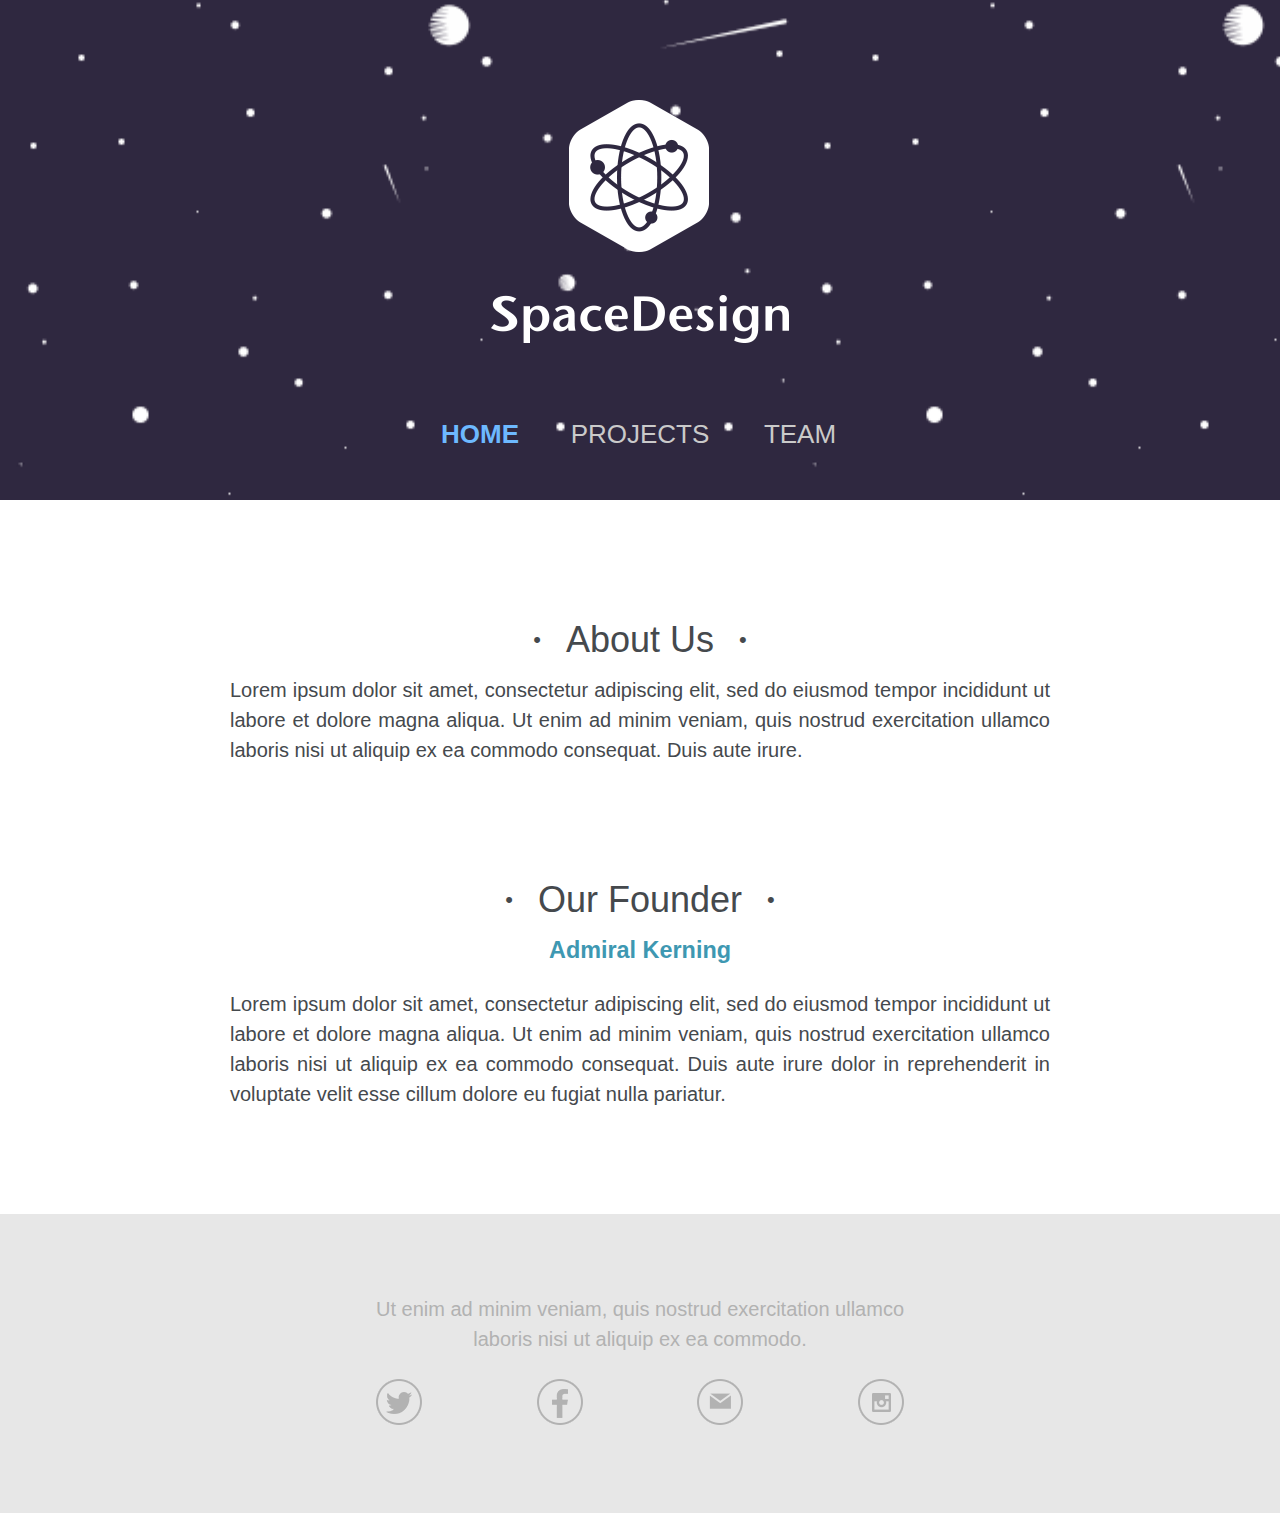
<file: home.html>
<!DOCTYPE html>

<html>

  <head>
    <meta charset="utf-8">
    <title>Space Design</title>
    <link rel="stylesheet" href="assets/css/master.css">
    <meta name="viewport" content="width=device-width, initial-scale=1">
  </head>

  <body>

    <header>

      <h1>
        <img src="assets/images/logo.png" alt="Nuclear Logo">
      </h1>

      <nav>
        <ul>
          <li><a class="active" href="#">Home</a></li><!--
          --><li><a href="projects.html">Projects</a></li><!--
          --><li><a href="team.html">Team</a></li>
        </ul>
      </nav>

    </header>

    <main>

      <div class="column">

        <article>

          <h2>About Us</h2>

          <p>
            Lorem ipsum dolor sit amet, consectetur adipiscing elit, sed do
            eiusmod tempor incididunt ut labore et dolore magna aliqua. Ut enim
            ad minim veniam, quis nostrud exercitation ullamco laboris nisi ut
            aliquip ex ea commodo consequat. Duis aute irure.
          </p>

        </article>

        <article>

          <h2>Our Founder</h2>

          <h3>Admiral Kerning</h3>

          <p>
            Lorem ipsum dolor sit amet, consectetur adipiscing elit, sed do
            eiusmod tempor incididunt ut labore et dolore magna aliqua. Ut enim
            ad minim veniam, quis nostrud exercitation ullamco laboris nisi ut
            aliquip ex ea commodo consequat. Duis aute irure dolor in
            reprehenderit in voluptate velit esse cillum dolore eu fugiat nulla
            pariatur.
          </p>

        </article>

      </div>

    </main>

    <footer>

      <div class="column">

        <p>
          Ut enim ad minim veniam, quis nostrud exercitation ullamco laboris nisi
          ut aliquip ex ea commodo.
        </p>

        <ul>
          <li><a class="twitter" href="#"></a></li><!--
          --><li><a class="facebook" href="#"></a></li><!--
          --><li><a class="email" href="#"></a></li><!--
          --><li><a class="instagram" href="#"></a></li>
        </ul>

      </div>

    </footer>

  </body>

</html>
</file>
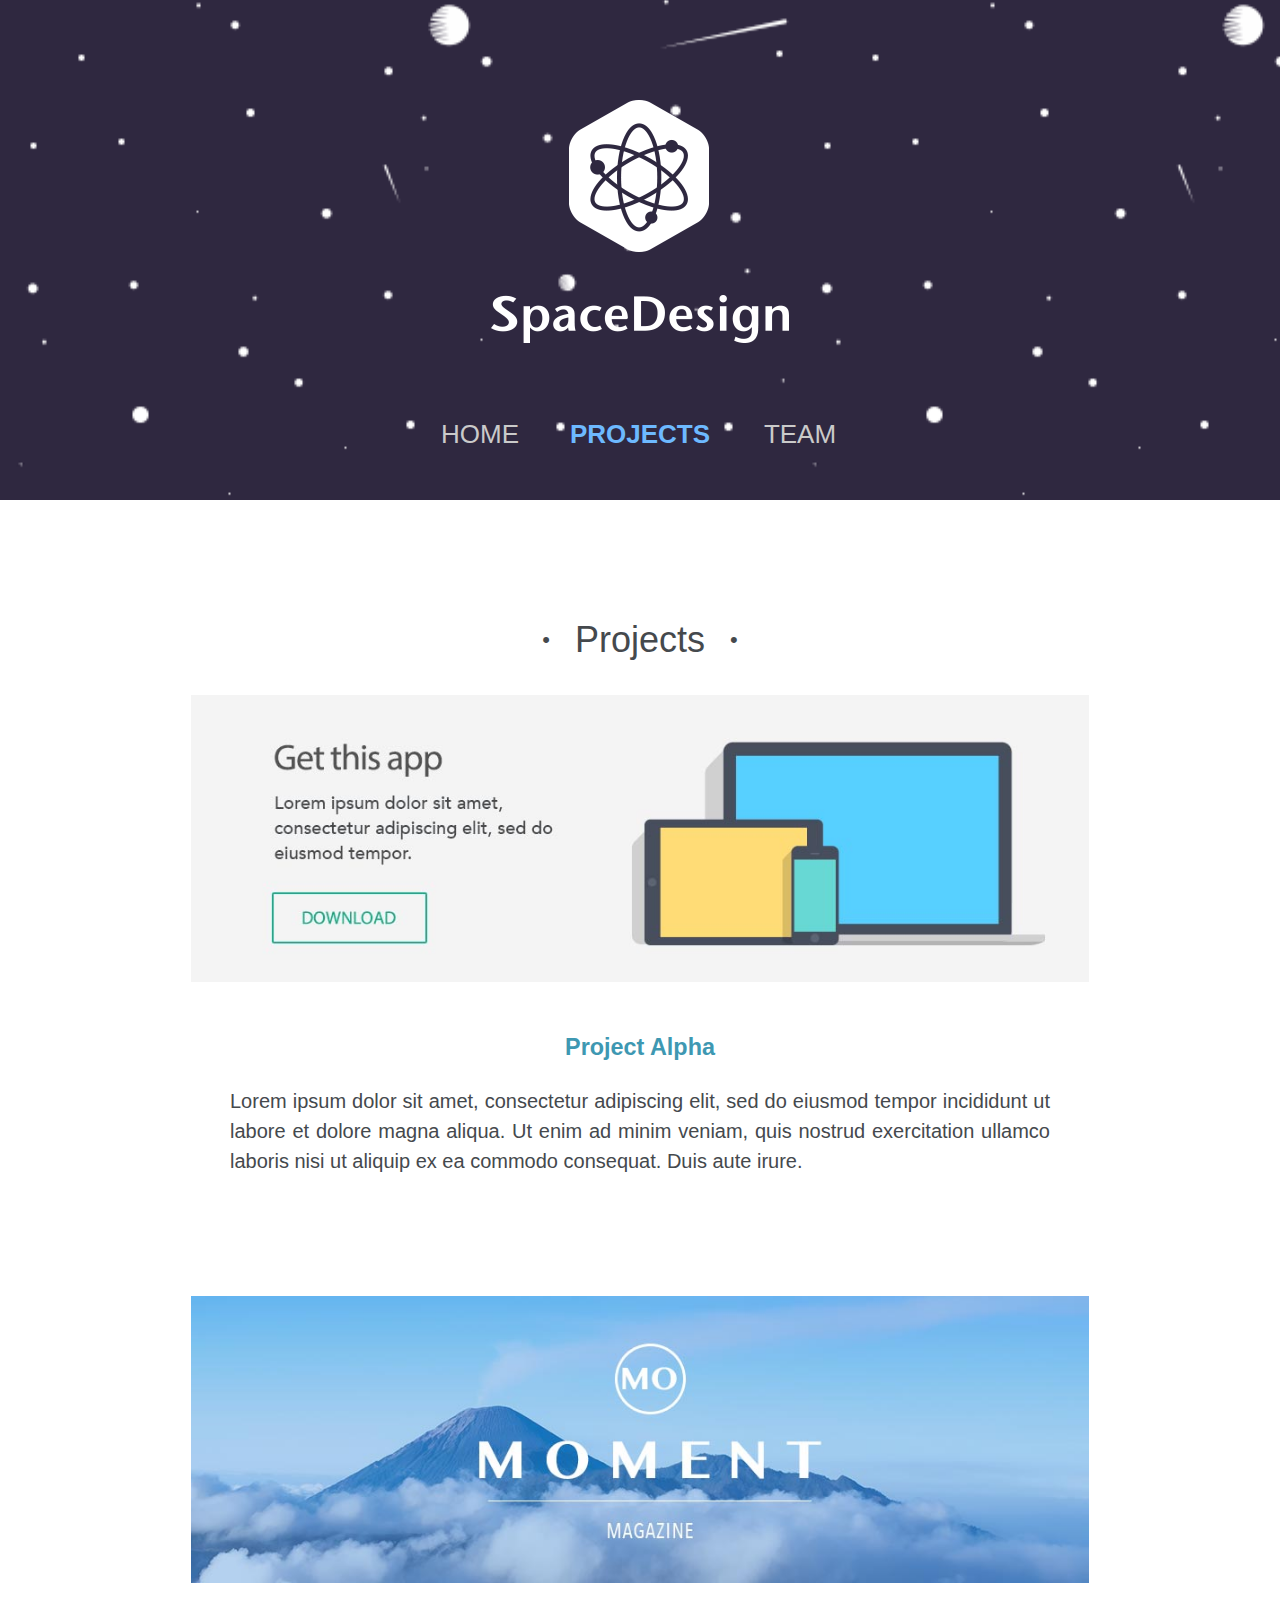
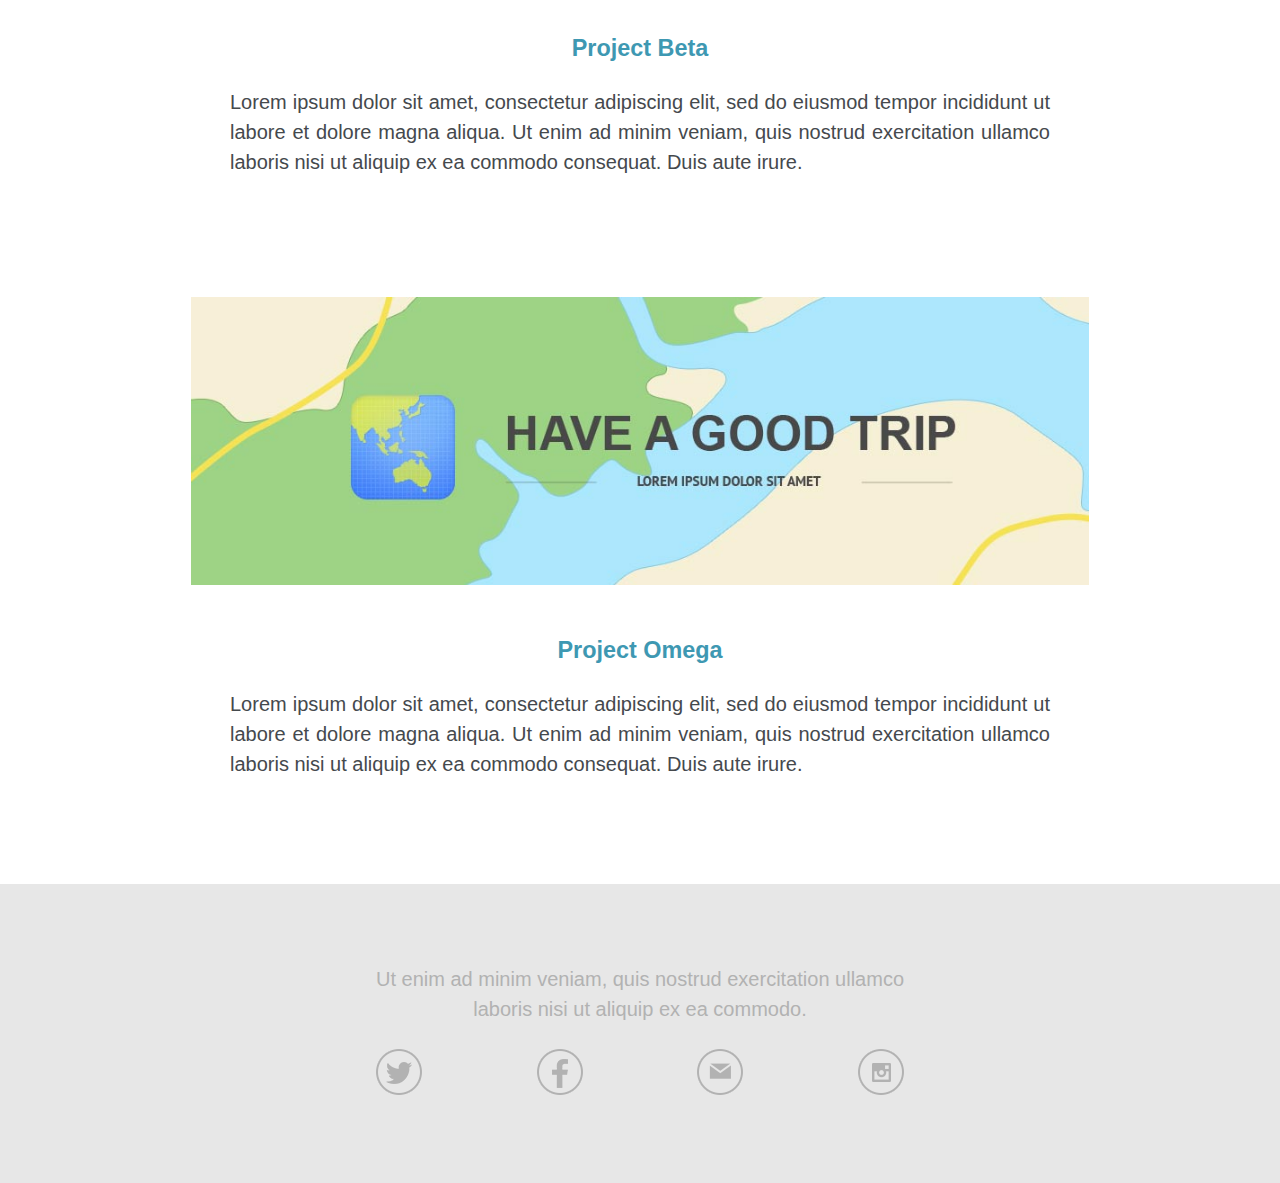
<file: projects.html>
<!DOCTYPE html>

<html>

  <head>
    <meta charset="utf-8">
    <title>Space Design</title>
    <link rel="stylesheet" href="assets/css/master.css">
    <meta name="viewport" content="width=device-width, initial-scale=1">
  </head>

  <body>

    <header>

      <h1>
        <img src="assets/images/logo.png" alt="Nuclear Logo">
      </h1>

      <nav>
        <ul>
          <li><a href="home.html">Home</a></li><!--
          --><li><a class="active" href="#">Projects</a></li><!--
          --><li><a href="team.html">Team</a></li>
        </ul>
      </nav>

    </header>

    <main class="projects">

      <div class="column">

        <h2>Projects</h2>

        <img src="assets/images/img_project_alpha.jpg" alt="Download something">

        <article>

          <h3>Project Alpha</h3>

          <p>
            Lorem ipsum dolor sit amet, consectetur adipiscing elit, sed do
            eiusmod tempor incididunt ut labore et dolore magna aliqua. Ut enim
            ad minim veniam, quis nostrud exercitation ullamco laboris nisi ut
            aliquip ex ea commodo consequat. Duis aute irure.
          </p>

        </article>

        <img class="projects" src="assets/images/img_project_beta.jpg" alt="Mountain vista">

        <article>

          <h3>Project Beta</h3>

          <p>
            Lorem ipsum dolor sit amet, consectetur adipiscing elit, sed do
            eiusmod tempor incididunt ut labore et dolore magna aliqua. Ut enim
            ad minim veniam, quis nostrud exercitation ullamco laboris nisi ut
            aliquip ex ea commodo consequat. Duis aute irure.
          </p>

        </article>

        <img class="projects" src="assets/images/img_project_omega.jpg" alt="Have a good trip map">

        <article>

          <h3>Project Omega</h3>

          <p>
            Lorem ipsum dolor sit amet, consectetur adipiscing elit, sed do
            eiusmod tempor incididunt ut labore et dolore magna aliqua. Ut enim
            ad minim veniam, quis nostrud exercitation ullamco laboris nisi ut
            aliquip ex ea commodo consequat. Duis aute irure.
          </p>

        </article>

      </div>

    </main>

    <footer>

      <div class="column">

        <p>
          Ut enim ad minim veniam, quis nostrud exercitation ullamco laboris nisi
          ut aliquip ex ea commodo.
        </p>

        <ul>
          <li><a class="twitter" href="#"></a></li><!--
          --><li><a class="facebook" href="#"></a></li><!--
          --><li><a class="email" href="#"></a></li><!--
          --><li><a class="instagram" href="#"></a></li>
        </ul>

      </div>

    </footer>

  </body>

</html>
</file>
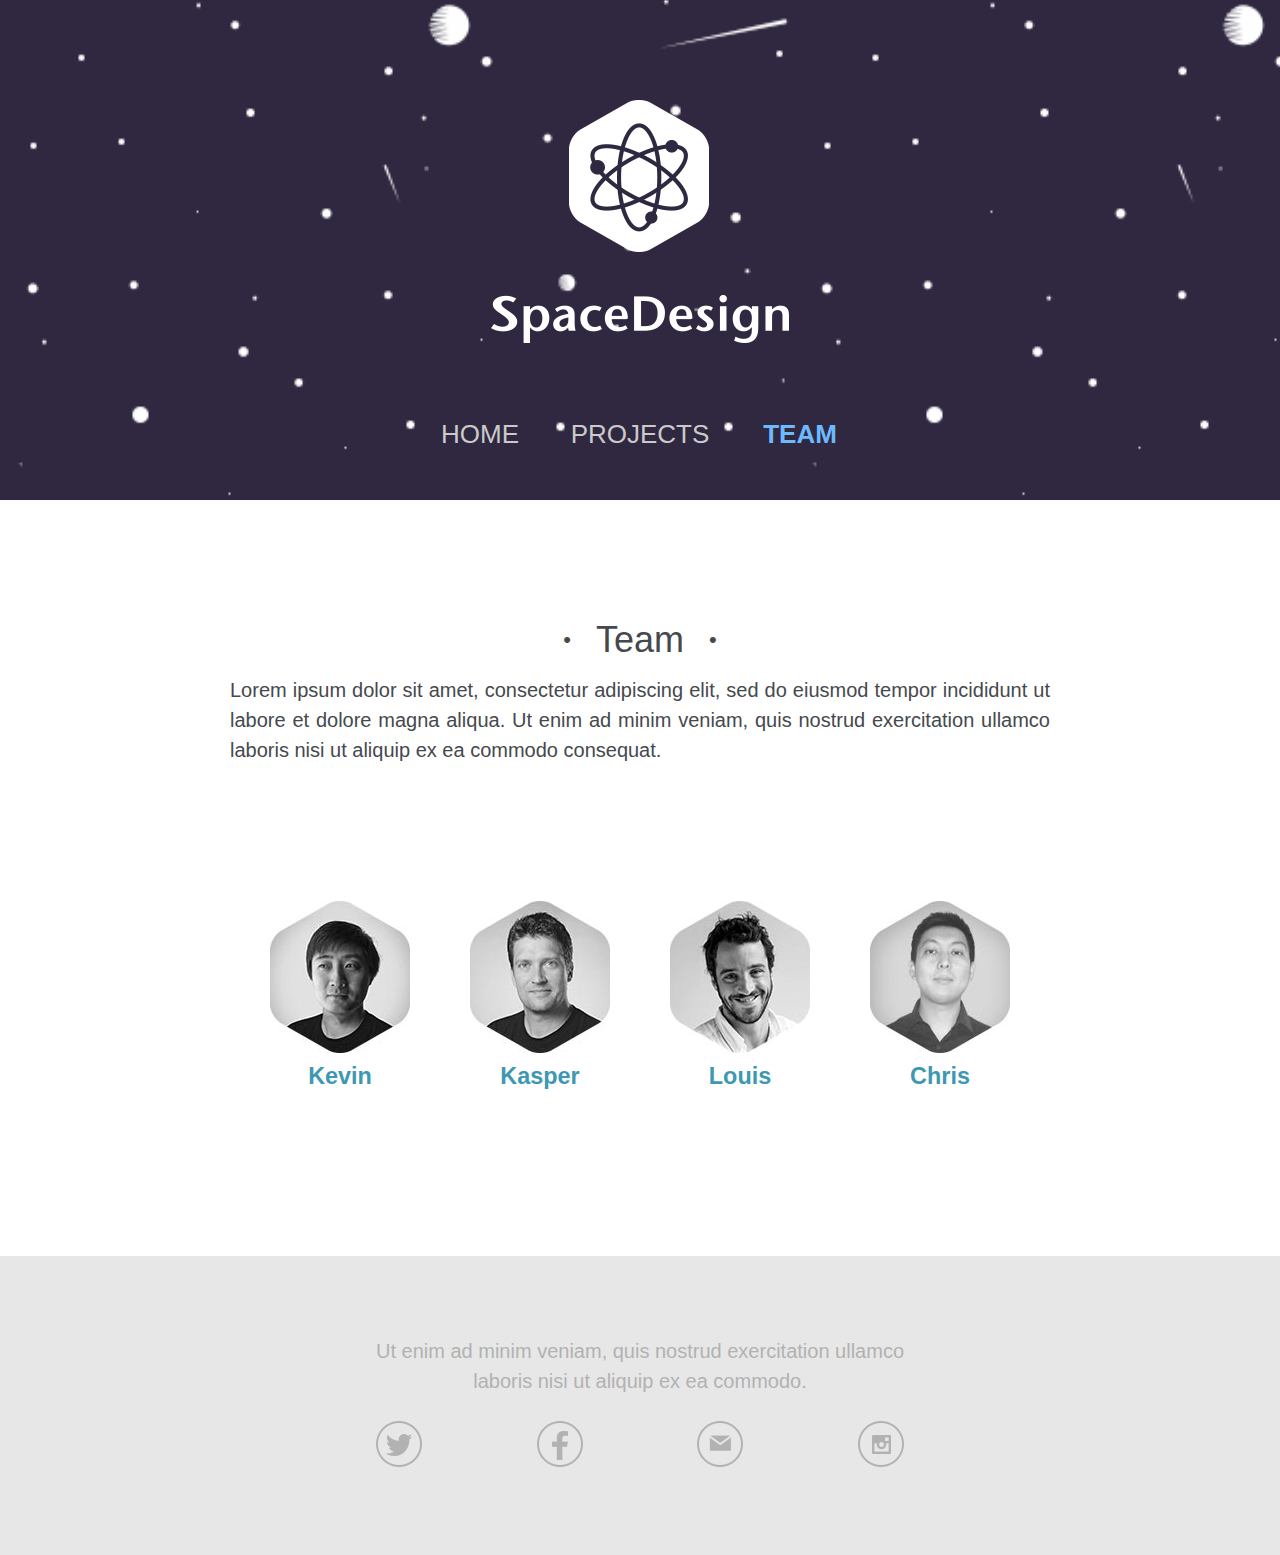
<file: team.html>
<!DOCTYPE html>

<html>

  <head>
    <meta charset="utf-8">
    <title>Space Design</title>
    <link rel="stylesheet" href="assets/css/master.css">
    <meta name="viewport" content="width=device-width, initial-scale=1">
  </head>

  <body>

    <header>

      <h1>
        <img src="assets/images/logo.png" alt="Nuclear Logo">
      </h1>

      <nav>
        <ul>
          <li><a href="home.html">Home</a></li><!--
          --><li><a href="projects.html">Projects</a></li><!--
          --><li><a class="active" href="#">Team</a></li>
        </ul>
      </nav>

    </header>

    <main class="team">

      <div class="column">

        <article>

          <h2>Team</h2>

          <p>
            Lorem ipsum dolor sit amet, consectetur adipiscing elit, sed do
            eiusmod tempor incididunt ut labore et dolore magna aliqua. Ut enim
            ad minim veniam, quis nostrud exercitation ullamco laboris nisi ut
            aliquip ex ea commodo consequat.
          </p>

        </article>

        <ul>
          <li>
            <img src="assets/images/img_kevin.jpg" alt="Headshot of Kevin">
            <h3>Kevin</h3>
          </li><!--

          --><li>
            <img src="assets/images/img_kasper.jpg" alt="Headshot of Kasper">
            <h3>Kasper</h3>
          </li><!--

          --><li>
            <img src="assets/images/img_louis.jpg" alt="Headshot of Louis">
            <h3>Louis</h3>
          </li><!--

          --><li>
            <img src="assets/images/img_chris.jpg" alt="Headshot of Chris">
            <h3>Chris</h3>
          </li>
        </ul>

      </div>

    </main>

    <footer>

      <div class="column">

        <p>
          Ut enim ad minim veniam, quis nostrud exercitation ullamco laboris nisi
          ut aliquip ex ea commodo.
        </p>

        <ul>
          <li><a class="twitter" href="#"></a></li><!--
          --><li><a class="facebook" href="#"></a></li><!--
          --><li><a class="email" href="#"></a></li><!--
          --><li><a class="instagram" href="#"></a></li>
        </ul>

      </div>

    </footer>

  </body>

</html>
</file>
<file: assets/css/master.css>
/*
  ############################
  Common Styles
  ############################
*/

*,
*::before,
*::after {
  box-sizing: border-box;
  margin: 0;
  padding: 0;
}

html {
  font: 300 20px/30px "Avenir", sans-serif;
}

body {
  background: #2f2840 url("../images/bg_body.gif") repeat;
}

.column {
  max-width: 1000px;
  margin: 0 auto;
  padding: 0 4%;
}

h2 {
  font-size: 36px;
  font-weight: 500;
  padding: 20px 0;
}

h2::before,
h2::after {
  display: inline-block;
  content: "\2022";
  padding: 0 25px;
  font-size: 22px;
  vertical-align: 5px;
}

h3 {
  padding-bottom: 24px;
  color: #3e98b2;
}

p {
  text-align: justify;
}

header,
main,
footer {
  margin: 0 auto;
  max-width: 100%;
  text-align: center;
}

header {
  position: relative;
}

header img {
  padding-top: 100px;
  padding-bottom: 75px;
}

nav {
  padding-bottom: 50px;
}

nav ul {
  list-style: none;
  font: normal 26px "Avenir", sans-serif;
}

nav ul li {
  display: inline-block;
  width: 160px;
}

nav a {
  color: #cacaca;
  text-decoration: none;
  text-transform: uppercase;
}

nav a:hover {
  font: 900 26px "Avenir", sans-serif;
  color: #6db9ff;
}

nav a.active {
  font: 900 26px "Avenir", sans-serif;
  color: #6db9ff;
}

main {
  background: #fff;
  color: #45494d;
  padding: 55px 0;
}

article {
  max-width: 820px;
  margin: 0 auto;
  padding: 50px 0;
}

footer {
  background: #e7e7e7;
  padding: 80px 0;
  color: #b2b2b2;
}

footer p {
  max-width: 550px;
  margin: 0 auto;
  text-align: center;
}

footer ul {
  max-width: 820px;
  margin: 0 auto;
  padding: 25px 0 0 0;
}

footer ul li {
  display: inline-block;
  padding: 0 7%;
}

footer a.twitter {
  display: block;
  background: transparent url("../images/icons_social-media.png") 0 0 no-repeat;
  width: 46px;
  height: 46px;
}

footer a.facebook {
  display: block;
  background: transparent url("../images/icons_social-media.png") 0 -46px no-repeat;
  width: 46px;
  height: 46px;
}

footer a.email {
  display: block;
  background: transparent url("../images/icons_social-media.png") 0 -92px no-repeat;
  width: 46px;
  height: 46px;
}

footer a.instagram {
  display: block;
  background: transparent url("../images/icons_social-media.png") 0 -138px no-repeat;
  width: 46px;
  height: 46px;
}

/*
  ############################
  Projects Page Styles
  ############################
*/

.projects h2 {
  margin-top: 50px;
}

.projects article {
  margin-bottom: 70px;
}

.projects article:last-of-type {
  margin-bottom: 0;
}

.projects img {
  display: block;
  max-width: 100%;
}

.projects img:first-of-type {
  margin-top: 20px;
}

/*
  ############################
  Team Page Styles
  ############################
*/

.team ul {
  padding: 86px 0;
}

.team ul li {
  display: inline-block;
  margin: 0 30px;
}

/*
  ############################
  Responsive Styles
  ############################
*/

@media (max-width: 870px) {
  .team ul {
    width: 400px;
    margin: 0 auto;
  }

  .team ul li {
    margin: 0 20px 0 0;
  }
}

@media (max-width: 480px) {
  header {
    overflow: hidden;
    padding: 25px 20px;
  }

  header img {
    width: 150px;
    float: left;
    padding: 0;
  }

  nav {
    padding: 0;
    text-align: right;
  }

  main {
    padding-top: 25px;
  }

  footer ul li {
    display: inline-block;
    padding: 0 4%;
  }

  h2 {
    display: inline-block;
    width: 100%;
    font-size: 36px;
    font-weight: 500;
  }

  .projects h2 {
    margin-top: 25px;
  }

  h2::before,
  h2::after {
    display: inline-block;
    content: "\2022";
    padding: 0 25px;
    font-size: 22px;
    vertical-align: 5px;
  }

  article {
    padding: 25px 0;
  }

  .team ul {
    width: 100%;
    margin: 0 auto;
    padding: 43px 0;
  }

  .team ul li {
    margin: 0 20px;
  }
}
</file>
